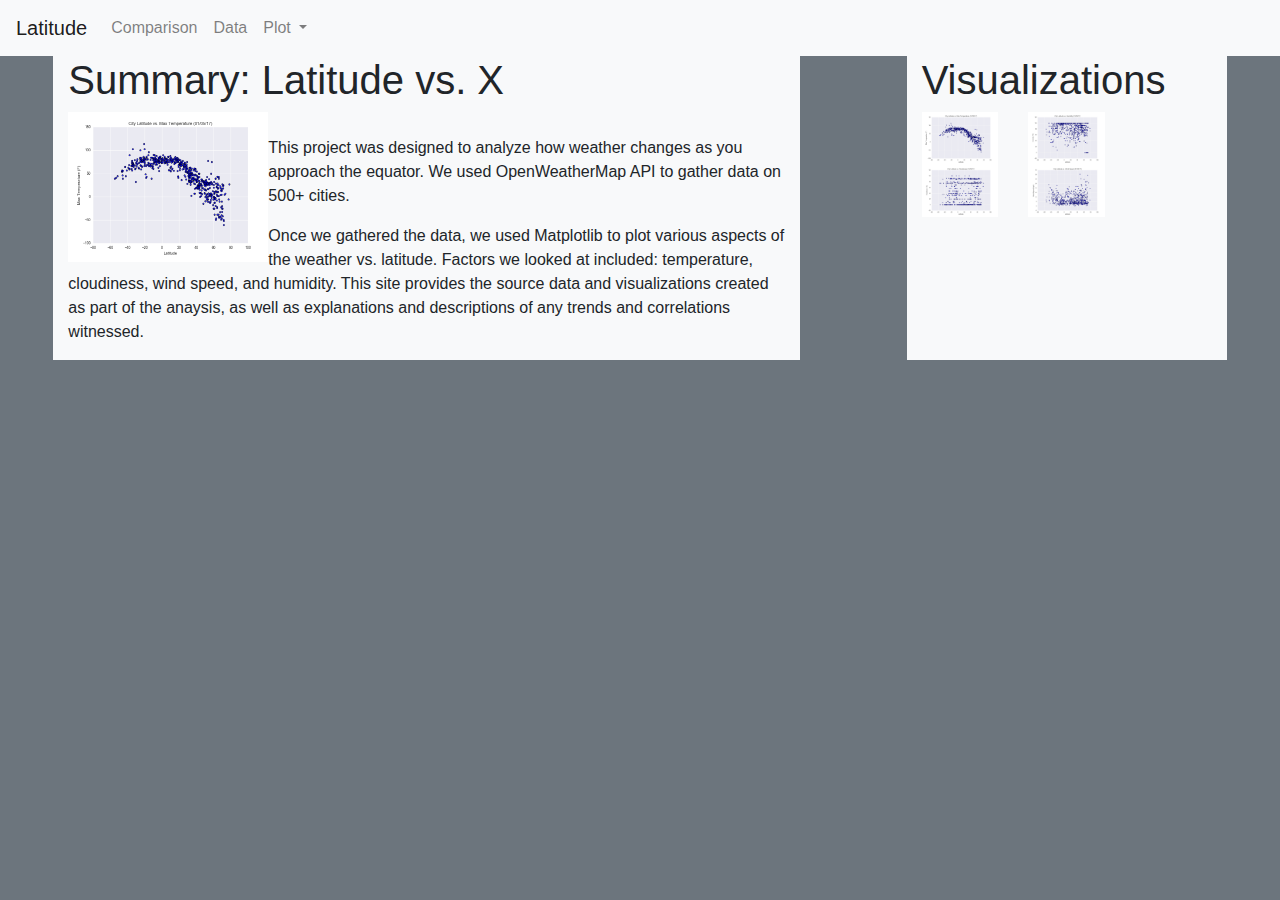
<file: 11-Web/index.html>
<!doctype html>
<html lang="en">

<head>
  <title>Bootstrap Visualization Dashboard</title>
  <!-- Required meta tags -->
  <meta charset="utf-8">
  <meta name="viewport" content="width=device-width, initial-scale=1, shrink-to-fit=no">

  <!-- Bootstrap CSS -->
  <link rel="stylesheet" href="https://stackpath.bootstrapcdn.com/bootstrap/4.3.1/css/bootstrap.min.css"
    integrity="sha384-ggOyR0iXCbMQv3Xipma34MD+dH/1fQ784/j6cY/iJTQUOhcWr7x9JvoRxT2MZw1T" crossorigin="anonymous">
</head>

<body class="bg-secondary">
  <nav class="navbar navbar-expand-lg navbar-light bg-light">
    <a class="navbar-brand" href="index.html">Latitude</a>
    <button class="navbar-toggler" type="button" data-toggle="collapse" data-target="#navbarNavDropdown"
      aria-controls="navbarNavDropdown" aria-expanded="false" aria-label="Toggle navigation">
      <span class="navbar-toggler-icon"></span>
    </button>
    <div class="collapse navbar-collapse" id="navbarNavDropdown">
      <ul class="navbar-nav">
        <!-- <li class="nav-item active">
          <a class="nav-link" href="#">Home <span class="sr-only">(current)</span></a>
        </li> -->
        <li class="nav-item">
          <a class="nav-link" href="Comparison.html">Comparison</a>
        </li>
        <li class="nav-item">
          <a class="nav-link" href="Data.html">Data</a>
        </li>
        <li class="nav-item dropdown">
          <a class="nav-link dropdown-toggle" href="#" id="navbarDropdownMenuLink" data-toggle="dropdown"
            aria-haspopup="true" aria-expanded="false">
            Plot
          </a>
          <div class="dropdown-menu" aria-labelledby="navbarDropdownMenuLink">
            <a class="dropdown-item" href="./Visualization1.html">Max Temperature</a>
            <a class="dropdown-item" href="Visualization2.html">Humidity</a>
            <a class="dropdown-item" href="Visualization3.html">Cloudiness</a>
            <a class="dropdown-item" href="Visualization4.html">Wind Speed</a>
          </div>
        </li>
      </ul>
    </div>
  </nav>

  <div class="container outer-container col-12">
  <div class="row">
    <div class= "container container-left col-7 container bg-light">
            <div class="box-title">
           <h1>Summary: Latitude vs. X</h1>
        </div>
    <!-- row 2 -->
        <div class="row">
          <div class="col">
             <!-- Image -->
              <img src="./Resources/assets/images/Fig1.png" alt = "Latitude vs Temp" width="200" height="150" ALIGN="LEFT"/>
              <br>
              <p>This project was designed to analyze how weather changes as you approach the equator. We used OpenWeatherMap API to gather data on 500+ cities.</p>
              <p>
                    Once we gathered the data, we used Matplotlib to plot various aspects of the weather vs. latitude.
                    Factors we looked at included: temperature, cloudiness, wind speed, and humidity. This site provides the
                    source data and visualizations created as part of the anaysis, as well as explanations and descriptions
                    of any trends and correlations witnessed.
                </p>
            </div>
        </div>
    </div>
            <div class= "container container-right col-3 container bg-light">
                <div class="box-title">
                    <h1>Visualizations</h1>
        <div class="row">
            <div class="col-4">
                <a href="./Visualization1.html"><img class="img-fluid images" alt="Latitude vs Temp" src="./Resources/assets/images/Fig1.png" /></a>
            </div>
            <div class="col-4">
                <a href="Visualization2.html"><img class="img-fluid images" alt="Latitude vs Humidity" src="Resources/assets/images/Fig2.png" /></a>
            </div>
        </div>
        <div class="row">
            <div class="col-4">
                <a href="Visualization3.html"><img class="img-fluid images" alt="Latitude vs Cloudiness" src="Resources/assets/images/Fig3.png" /></a>
            </div>
            <div class="col-4">
                <a href="Visualization4.html"><img class="img-fluid images" alt="Latitude vs Windspeed" src="Resources/assets/images/Fig4.png" /></a>
            </div>
        </div>
    </div>
</div>
</div>
  
   
      
           
        
      <!-- <br>
    <div class="col">
      
      <p>
        After assembling the dataset, we used Matplotlib to plot various aspects of the weather vs. latitude.
        Factors we looked at included: temperature, cloudiness, wind speed, and humidity. This site provides the
        source data and visualizations created as part of the anaysis, as well as explanations and descriptions
        of any trends and correlations witnessed.
      </p>
    </div> -->


    <!-- Optional JavaScript -->
    <!-- jQuery first, then Popper.js, then Bootstrap JS -->
    <script src="https://code.jquery.com/jquery-3.3.1.slim.min.js"
      integrity="sha384-q8i/X+965DzO0rT7abK41JStQIAqVgRVzpbzo5smXKp4YfRvH+8abtTE1Pi6jizo"
      crossorigin="anonymous"></script>
    <script src="https://cdnjs.cloudflare.com/ajax/libs/popper.js/1.14.7/umd/popper.min.js"
      integrity="sha384-UO2eT0CpHqdSJQ6hJty5KVphtPhzWj9WO1clHTMGa3JDZwrnQq4sF86dIHNDz0W1"
      crossorigin="anonymous"></script>
    <script src="https://stackpath.bootstrapcdn.com/bootstrap/4.3.1/js/bootstrap.min.js"
      integrity="sha384-JjSmVgyd0p3pXB1rRibZUAYoIIy6OrQ6VrjIEaFf/nJGzIxFDsf4x0xIM+B07jRM"
      crossorigin="anonymous"></script>
</body>

</html>
</file>
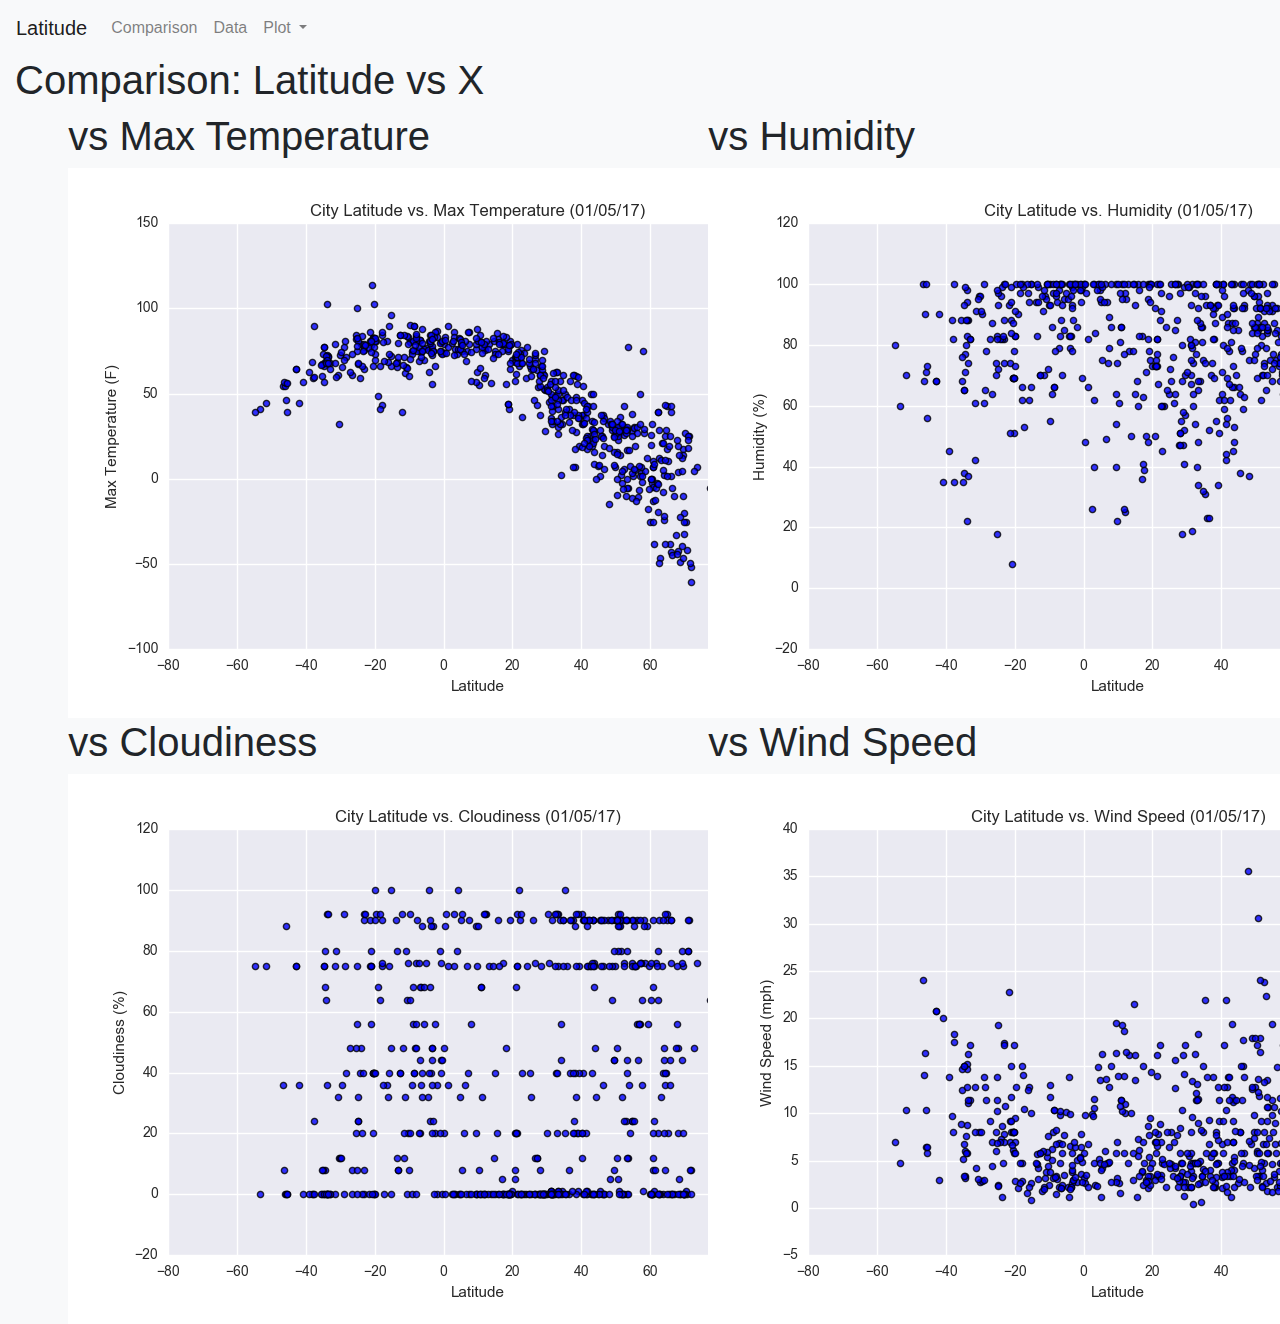
<file: 11-Web/Comparison.html>
<!doctype html>
<html lang="en">

<head>
    <title>Comparisons</title>
    <!-- Required meta tags -->
    <meta charset="utf-8">
    <meta name="viewport" content="width=device-width, initial-scale=1, shrink-to-fit=no">

    <!-- Bootstrap CSS -->
    <link rel="stylesheet" href="https://stackpath.bootstrapcdn.com/bootstrap/4.3.1/css/bootstrap.min.css"
        integrity="sha384-ggOyR0iXCbMQv3Xipma34MD+dH/1fQ784/j6cY/iJTQUOhcWr7x9JvoRxT2MZw1T" crossorigin="anonymous">
</head>
<body class="bg-secondary">
        <nav class="navbar navbar-expand-lg navbar-light bg-light">
          <a class="navbar-brand" href="index.html">Latitude</a>
          <button class="navbar-toggler" type="button" data-toggle="collapse" data-target="#navbarNavDropdown"
            aria-controls="navbarNavDropdown" aria-expanded="false" aria-label="Toggle navigation">
            <span class="navbar-toggler-icon"></span>
          </button>
          <div class="collapse navbar-collapse" id="navbarNavDropdown">
            <ul class="navbar-nav">
              <!-- <li class="nav-item active">
                <a class="nav-link" href="#">Home <span class="sr-only">(current)</span></a>
              </li> -->
              <li class="nav-item">
                <a class="nav-link" href="Comparison.html">Comparison</a>
              </li>
              <li class="nav-item">
                <a class="nav-link" href="Data.html">Data</a>
              </li>
              <li class="nav-item dropdown">
                <a class="nav-link dropdown-toggle" href="#" id="navbarDropdownMenuLink" data-toggle="dropdown"
                  aria-haspopup="true" aria-expanded="false">
                  Plot
                </a>
                <div class="dropdown-menu" aria-labelledby="navbarDropdownMenuLink">
                  <a class="dropdown-item" href="./Visualization1.html">Max Temperature</a>
                  <a class="dropdown-item" href="Visualization2.html">Humidity</a>
                  <a class="dropdown-item" href="Visualization3.html">Cloudiness</a>
                  <a class="dropdown-item" href="Visualization4.html">Wind Speed</a>
                </div>
              </li>
            </ul>
          </div>
        </nav>
<body>


    <div class="container outer-container col-12 bg-light">
            <h1>Comparison: Latitude vs X</h1>
        <div class="row">
            <div class= "container container-left col-5">
                    <div class="box-title">
                    <h1>  vs Max Temperature </h1>
                    <img src="./Resources/assets/images/Fig1.png" />
                </div>
             <!-- row 2 -->
                <div class="box-title">
                    <h1>  vs Cloudiness </h1>
                    <img src="./Resources/assets/images/Fig3.png" />
                </div>
             </div>
             <div class= "container container-right col-5">
                    <div class="box-title">
                    <h1>  vs Humidity </h1>
                    <img src="./Resources/assets/images/Fig2.png" />
                </div>
             <!-- row 2 -->
                <div class="box-title">
                    <h1>  vs Wind Speed </h1>
                    <img src="./Resources/assets/images/Fig4.png" />
                </div>
             </div>
        </div>


    <!-- Optional JavaScript -->
    <!-- jQuery first, then Popper.js, then Bootstrap JS -->
    <script src="https://code.jquery.com/jquery-3.3.1.slim.min.js"
        integrity="sha384-q8i/X+965DzO0rT7abK41JStQIAqVgRVzpbzo5smXKp4YfRvH+8abtTE1Pi6jizo"
        crossorigin="anonymous"></script>
    <script src="https://cdnjs.cloudflare.com/ajax/libs/popper.js/1.14.7/umd/popper.min.js"
        integrity="sha384-UO2eT0CpHqdSJQ6hJty5KVphtPhzWj9WO1clHTMGa3JDZwrnQq4sF86dIHNDz0W1"
        crossorigin="anonymous"></script>
    <script src="https://stackpath.bootstrapcdn.com/bootstrap/4.3.1/js/bootstrap.min.js"
        integrity="sha384-JjSmVgyd0p3pXB1rRibZUAYoIIy6OrQ6VrjIEaFf/nJGzIxFDsf4x0xIM+B07jRM"
        crossorigin="anonymous"></script>
</body>

</html>
</file>
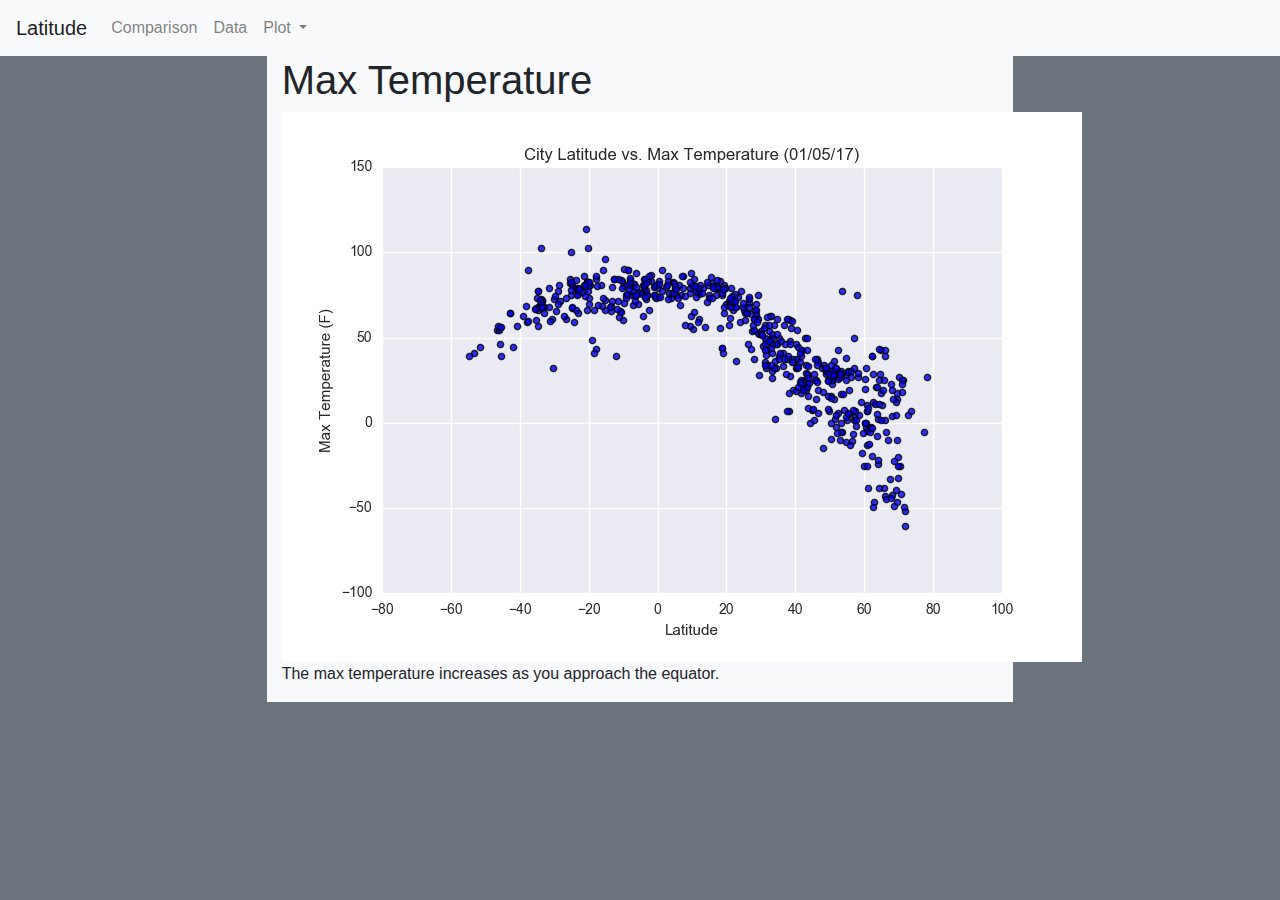
<file: 11-Web/Visualization1.html>
<!doctype html>
<html lang="en">

<head>
    <title>Max Temperature</title>
    <!-- Required meta tags -->
    <meta charset="utf-8">
    <meta name="viewport" content="width=device-width, initial-scale=1, shrink-to-fit=no">

    <!-- Bootstrap CSS -->
    <link rel="stylesheet" href="https://stackpath.bootstrapcdn.com/bootstrap/4.3.1/css/bootstrap.min.css"
        integrity="sha384-ggOyR0iXCbMQv3Xipma34MD+dH/1fQ784/j6cY/iJTQUOhcWr7x9JvoRxT2MZw1T" crossorigin="anonymous">
</head>
<body class="bg-secondary">
        <nav class="navbar navbar-expand-lg navbar-light bg-light">
          <a class="navbar-brand" href="index.html">Latitude</a>
          <button class="navbar-toggler" type="button" data-toggle="collapse" data-target="#navbarNavDropdown"
            aria-controls="navbarNavDropdown" aria-expanded="false" aria-label="Toggle navigation">
            <span class="navbar-toggler-icon"></span>
          </button>
          <div class="collapse navbar-collapse" id="navbarNavDropdown">
            <ul class="navbar-nav">
              <!-- <li class="nav-item active">
                <a class="nav-link" href="#">Home <span class="sr-only">(current)</span></a>
              </li> -->
              <li class="nav-item">
                <a class="nav-link" href="Comparison.html">Comparison</a>
              </li>
              <li class="nav-item">
                <a class="nav-link" href="Data.html">Data</a>
              </li>
              <li class="nav-item dropdown">
                <a class="nav-link dropdown-toggle" href="#" id="navbarDropdownMenuLink" data-toggle="dropdown"
                  aria-haspopup="true" aria-expanded="false">
                  Plot
                </a>
                <div class="dropdown-menu" aria-labelledby="navbarDropdownMenuLink">
                  <a class="dropdown-item" href="./Visualization1.html">Max Temperature</a>
                  <a class="dropdown-item" href="Visualization2.html">Humidity</a>
                  <a class="dropdown-item" href="Visualization3.html">Cloudiness</a>
                  <a class="dropdown-item" href="Visualization4.html">Wind Speed</a>
                </div>
              </li>
            </ul>
          </div>
        </nav>
<body>


    <div class="container outer-container col-12">
         <div class="row">
            <div class= "container container-left col-7 container bg-light">
                    <div class="box-title">
                    <h1>  Max Temperature</h1>
                </div>
             <!-- row 2 -->
                <div class="row">
                    <div class="col">
                          <img src="./Resources/assets/images/Fig1.png" />
                         <p>
                            The max temperature increases as you approach the equator.
                         </p>
                    </div>
                 </div>
            </div>
        </div>


    <!-- Optional JavaScript -->
    <!-- jQuery first, then Popper.js, then Bootstrap JS -->
    <script src="https://code.jquery.com/jquery-3.3.1.slim.min.js"
        integrity="sha384-q8i/X+965DzO0rT7abK41JStQIAqVgRVzpbzo5smXKp4YfRvH+8abtTE1Pi6jizo"
        crossorigin="anonymous"></script>
    <script src="https://cdnjs.cloudflare.com/ajax/libs/popper.js/1.14.7/umd/popper.min.js"
        integrity="sha384-UO2eT0CpHqdSJQ6hJty5KVphtPhzWj9WO1clHTMGa3JDZwrnQq4sF86dIHNDz0W1"
        crossorigin="anonymous"></script>
    <script src="https://stackpath.bootstrapcdn.com/bootstrap/4.3.1/js/bootstrap.min.js"
        integrity="sha384-JjSmVgyd0p3pXB1rRibZUAYoIIy6OrQ6VrjIEaFf/nJGzIxFDsf4x0xIM+B07jRM"
        crossorigin="anonymous"></script>
</body>

</html>
</file>
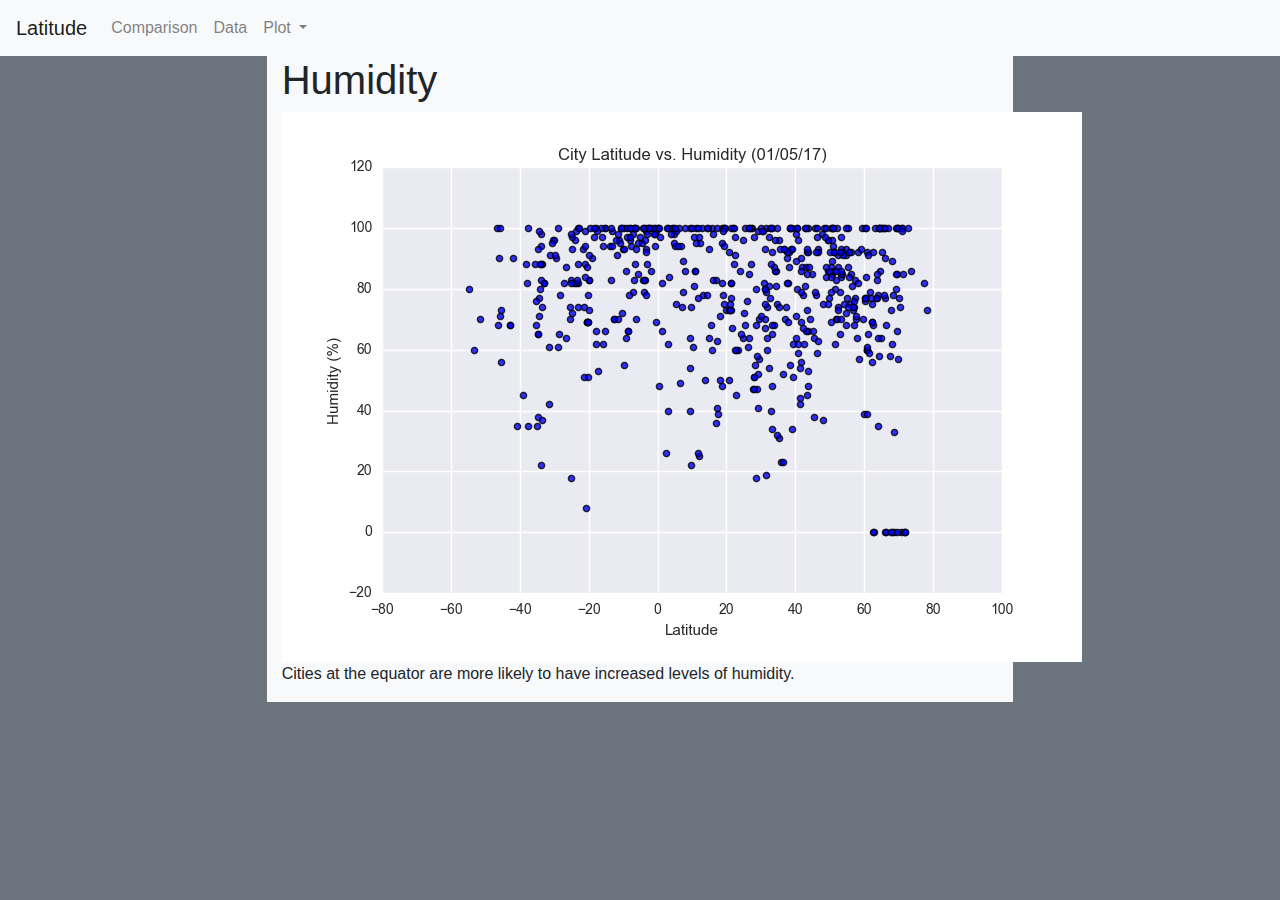
<file: 11-Web/Visualization2.html>
<!doctype html>
<html lang="en">

<head>
    <title>Humidity</title>
    <!-- Required meta tags -->
    <meta charset="utf-8">
    <meta name="viewport" content="width=device-width, initial-scale=1, shrink-to-fit=no">

    <!-- Bootstrap CSS -->
    <link rel="stylesheet" href="https://stackpath.bootstrapcdn.com/bootstrap/4.3.1/css/bootstrap.min.css"
        integrity="sha384-ggOyR0iXCbMQv3Xipma34MD+dH/1fQ784/j6cY/iJTQUOhcWr7x9JvoRxT2MZw1T" crossorigin="anonymous">
</head>
<body class="bg-secondary">
        <nav class="navbar navbar-expand-lg navbar-light bg-light">
          <a class="navbar-brand" href="index.html">Latitude</a>
          <button class="navbar-toggler" type="button" data-toggle="collapse" data-target="#navbarNavDropdown"
            aria-controls="navbarNavDropdown" aria-expanded="false" aria-label="Toggle navigation">
            <span class="navbar-toggler-icon"></span>
          </button>
          <div class="collapse navbar-collapse" id="navbarNavDropdown">
            <ul class="navbar-nav">
              <!-- <li class="nav-item active">
                <a class="nav-link" href="#">Home <span class="sr-only">(current)</span></a>
              </li> -->
              <li class="nav-item">
                <a class="nav-link" href="Comparison.html">Comparison</a>
              </li>
              <li class="nav-item">
                <a class="nav-link" href="Data.html">Data</a>
              </li>
              <li class="nav-item dropdown">
                <a class="nav-link dropdown-toggle" href="#" id="navbarDropdownMenuLink" data-toggle="dropdown"
                  aria-haspopup="true" aria-expanded="false">
                  Plot
                </a>
                <div class="dropdown-menu" aria-labelledby="navbarDropdownMenuLink">
                  <a class="dropdown-item" href="./Visualization1.html">Max Temperature</a>
                  <a class="dropdown-item" href="Visualization2.html">Humidity</a>
                  <a class="dropdown-item" href="Visualization3.html">Cloudiness</a>
                  <a class="dropdown-item" href="Visualization4.html">Wind Speed</a>
                </div>
              </li>
            </ul>
          </div>
        </nav>
<body>


    <div class="container outer-container col-12">
         <div class="row">
            <div class= "container container-left col-7 container bg-light">
                    <div class="box-title">
                    <h1>  Humidity </h1>
                </div>
             <!-- row 2 -->
                <div class="row">
                    <div class="col">
                          <img src="./Resources/assets/images/Fig2.png" />
                         <p>
                            Cities at the equator are more likely to have increased levels of humidity.
                         </p>
                    </div>
                 </div>
            </div>
        </div>


    <!-- Optional JavaScript -->
    <!-- jQuery first, then Popper.js, then Bootstrap JS -->
    <script src="https://code.jquery.com/jquery-3.3.1.slim.min.js"
        integrity="sha384-q8i/X+965DzO0rT7abK41JStQIAqVgRVzpbzo5smXKp4YfRvH+8abtTE1Pi6jizo"
        crossorigin="anonymous"></script>
    <script src="https://cdnjs.cloudflare.com/ajax/libs/popper.js/1.14.7/umd/popper.min.js"
        integrity="sha384-UO2eT0CpHqdSJQ6hJty5KVphtPhzWj9WO1clHTMGa3JDZwrnQq4sF86dIHNDz0W1"
        crossorigin="anonymous"></script>
    <script src="https://stackpath.bootstrapcdn.com/bootstrap/4.3.1/js/bootstrap.min.js"
        integrity="sha384-JjSmVgyd0p3pXB1rRibZUAYoIIy6OrQ6VrjIEaFf/nJGzIxFDsf4x0xIM+B07jRM"
        crossorigin="anonymous"></script>
</body>

</html>
</file>
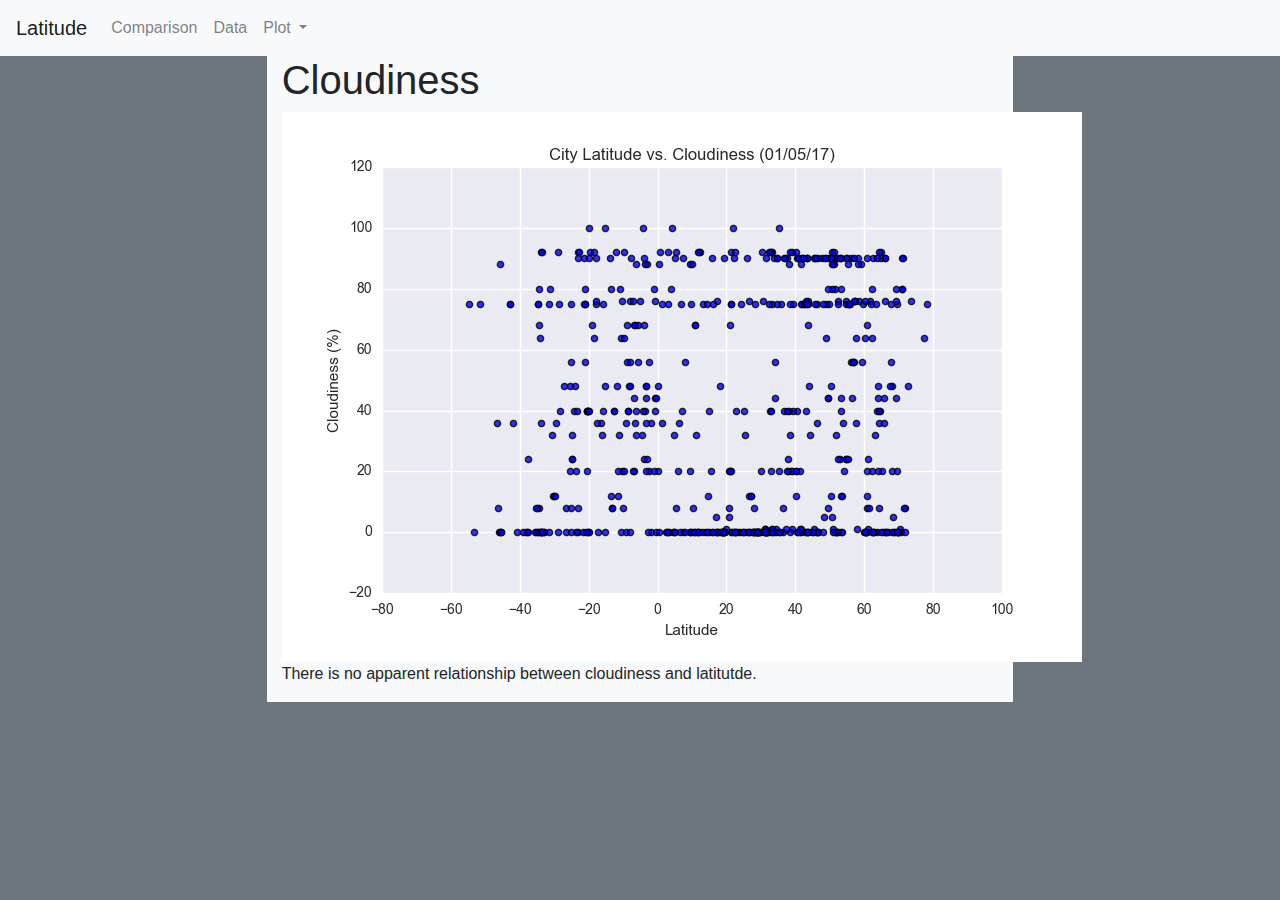
<file: 11-Web/Visualization3.html>
<!doctype html>
<html lang="en">

<head>
    <title>Cloudiness</title>
    <!-- Required meta tags -->
    <meta charset="utf-8">
    <meta name="viewport" content="width=device-width, initial-scale=1, shrink-to-fit=no">

    <!-- Bootstrap CSS -->
    <link rel="stylesheet" href="https://stackpath.bootstrapcdn.com/bootstrap/4.3.1/css/bootstrap.min.css"
        integrity="sha384-ggOyR0iXCbMQv3Xipma34MD+dH/1fQ784/j6cY/iJTQUOhcWr7x9JvoRxT2MZw1T" crossorigin="anonymous">
</head>
<body class="bg-secondary">
        <nav class="navbar navbar-expand-lg navbar-light bg-light">
          <a class="navbar-brand" href="index.html">Latitude</a>
          <button class="navbar-toggler" type="button" data-toggle="collapse" data-target="#navbarNavDropdown"
            aria-controls="navbarNavDropdown" aria-expanded="false" aria-label="Toggle navigation">
            <span class="navbar-toggler-icon"></span>
          </button>
          <div class="collapse navbar-collapse" id="navbarNavDropdown">
            <ul class="navbar-nav">
              <!-- <li class="nav-item active">
                <a class="nav-link" href="#">Home <span class="sr-only">(current)</span></a>
              </li> -->
              <li class="nav-item">
                <a class="nav-link" href="Comparison.html">Comparison</a>
              </li>
              <li class="nav-item">
                <a class="nav-link" href="Data.html">Data</a>
              </li>
              <li class="nav-item dropdown">
                <a class="nav-link dropdown-toggle" href="#" id="navbarDropdownMenuLink" data-toggle="dropdown"
                  aria-haspopup="true" aria-expanded="false">
                  Plot
                </a>
                <div class="dropdown-menu" aria-labelledby="navbarDropdownMenuLink">
                  <a class="dropdown-item" href="./Visualization1.html">Max Temperature</a>
                  <a class="dropdown-item" href="Visualization2.html">Humidity</a>
                  <a class="dropdown-item" href="Visualization3.html">Cloudiness</a>
                  <a class="dropdown-item" href="Visualization4.html">Wind Speed</a>
                </div>
              </li>
            </ul>
          </div>
        </nav>
<body>
        <div class="container outer-container col-12">
                <div class="row">
                   <div class= "container container-left col-7 container bg-light">
                           <div class="box-title">
                           <h1>  Cloudiness </h1>
                       </div>
                    <!-- row 2 -->
                       <div class="row">
                           <div class="col">
                                 <img src="./Resources/assets/images/Fig3.png" />
                                <p>
                                    There is no apparent relationship between cloudiness and latitutde.
                                </p>
                           </div>
                        </div>
                   </div>
               </div> 

    <!-- Optional JavaScript -->
    <!-- jQuery first, then Popper.js, then Bootstrap JS -->
    <script src="https://code.jquery.com/jquery-3.3.1.slim.min.js"
        integrity="sha384-q8i/X+965DzO0rT7abK41JStQIAqVgRVzpbzo5smXKp4YfRvH+8abtTE1Pi6jizo"
        crossorigin="anonymous"></script>
    <script src="https://cdnjs.cloudflare.com/ajax/libs/popper.js/1.14.7/umd/popper.min.js"
        integrity="sha384-UO2eT0CpHqdSJQ6hJty5KVphtPhzWj9WO1clHTMGa3JDZwrnQq4sF86dIHNDz0W1"
        crossorigin="anonymous"></script>
    <script src="https://stackpath.bootstrapcdn.com/bootstrap/4.3.1/js/bootstrap.min.js"
        integrity="sha384-JjSmVgyd0p3pXB1rRibZUAYoIIy6OrQ6VrjIEaFf/nJGzIxFDsf4x0xIM+B07jRM"
        crossorigin="anonymous"></script>
</body>

</html>
</file>
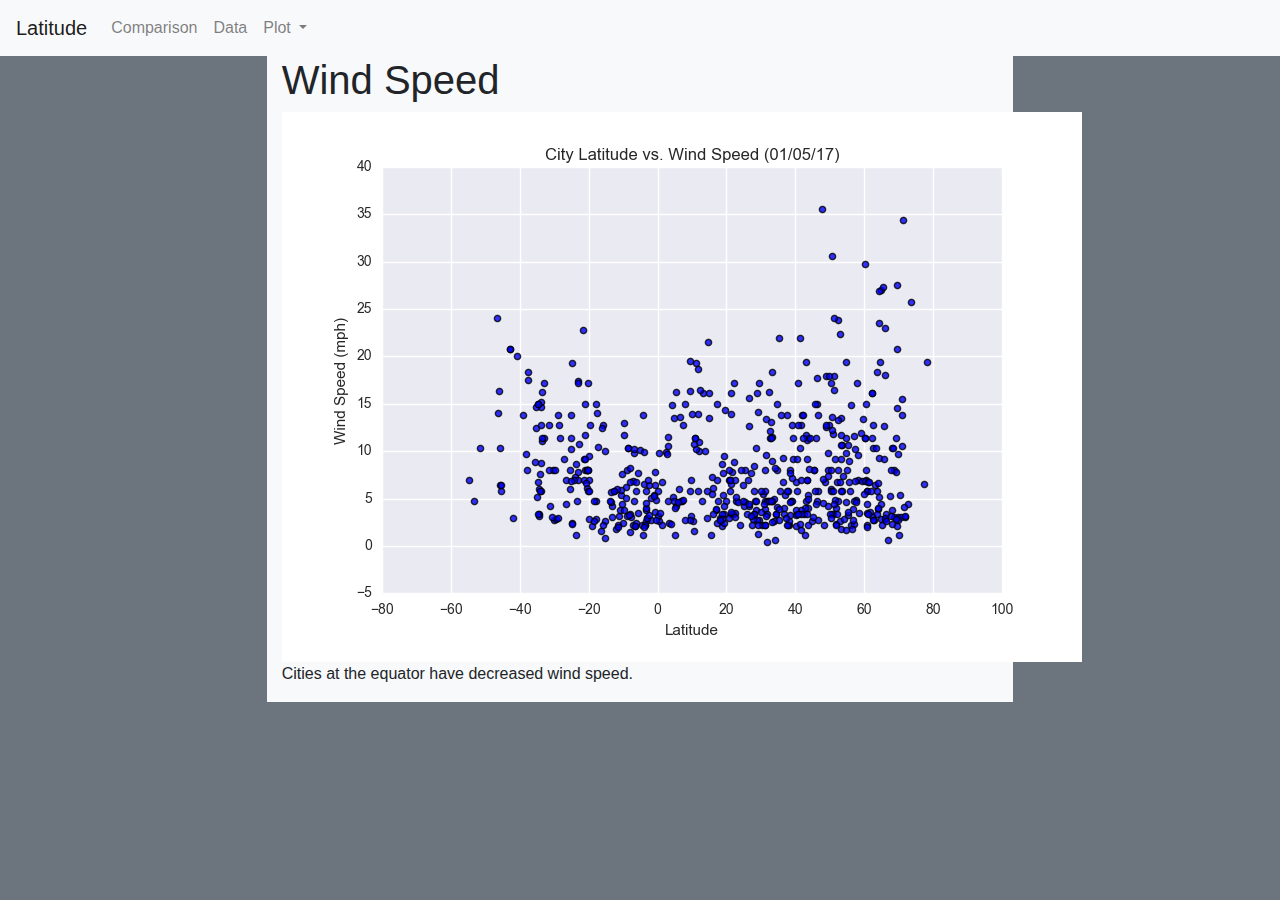
<file: 11-Web/Visualization4.html>
<!doctype html>
<html lang="en">

<head>
    <title>Wind Speed</title>
    <!-- Required meta tags -->
    <meta charset="utf-8">
    <meta name="viewport" content="width=device-width, initial-scale=1, shrink-to-fit=no">

    <!-- Bootstrap CSS -->
    <link rel="stylesheet" href="https://stackpath.bootstrapcdn.com/bootstrap/4.3.1/css/bootstrap.min.css"
        integrity="sha384-ggOyR0iXCbMQv3Xipma34MD+dH/1fQ784/j6cY/iJTQUOhcWr7x9JvoRxT2MZw1T" crossorigin="anonymous">
</head>
<body class="bg-secondary">
        <nav class="navbar navbar-expand-lg navbar-light bg-light">
          <a class="navbar-brand" href="index.html">Latitude</a>
          <button class="navbar-toggler" type="button" data-toggle="collapse" data-target="#navbarNavDropdown"
            aria-controls="navbarNavDropdown" aria-expanded="false" aria-label="Toggle navigation">
            <span class="navbar-toggler-icon"></span>
          </button>
          <div class="collapse navbar-collapse" id="navbarNavDropdown">
            <ul class="navbar-nav">
              <!-- <li class="nav-item active">
                <a class="nav-link" href="#">Home <span class="sr-only">(current)</span></a>
              </li> -->
              <li class="nav-item">
                <a class="nav-link" href="Comparison.html">Comparison</a>
              </li>
              <li class="nav-item">
                <a class="nav-link" href="Data.html">Data</a>
              </li>
              <li class="nav-item dropdown">
                <a class="nav-link dropdown-toggle" href="#" id="navbarDropdownMenuLink" data-toggle="dropdown"
                  aria-haspopup="true" aria-expanded="false">
                  Plot
                </a>
                <div class="dropdown-menu" aria-labelledby="navbarDropdownMenuLink">
                  <a class="dropdown-item" href="./Visualization1.html">Max Temperature</a>
                  <a class="dropdown-item" href="Visualization2.html">Humidity</a>
                  <a class="dropdown-item" href="Visualization3.html">Cloudiness</a>
                  <a class="dropdown-item" href="Visualization4.html">Wind Speed</a>
                </div>
              </li>
            </ul>
          </div>
        </nav>
<body>


    <div class="container outer-container col-12">
         <div class="row">
            <div class= "container container-left col-7 container bg-light">
                    <div class="box-title">
                    <h1>  Wind Speed </h1>
                </div>
             <!-- row 2 -->
                <div class="row">
                    <div class="col">
                          <img src="./Resources/assets/images/Fig4.png" />
                         <p>
                            Cities at the equator have decreased wind speed.
                         </p>
                    </div>
                 </div>
            </div>
        </div>


    <!-- Optional JavaScript -->
    <!-- jQuery first, then Popper.js, then Bootstrap JS -->
    <script src="https://code.jquery.com/jquery-3.3.1.slim.min.js"
        integrity="sha384-q8i/X+965DzO0rT7abK41JStQIAqVgRVzpbzo5smXKp4YfRvH+8abtTE1Pi6jizo"
        crossorigin="anonymous"></script>
    <script src="https://cdnjs.cloudflare.com/ajax/libs/popper.js/1.14.7/umd/popper.min.js"
        integrity="sha384-UO2eT0CpHqdSJQ6hJty5KVphtPhzWj9WO1clHTMGa3JDZwrnQq4sF86dIHNDz0W1"
        crossorigin="anonymous"></script>
    <script src="https://stackpath.bootstrapcdn.com/bootstrap/4.3.1/js/bootstrap.min.js"
        integrity="sha384-JjSmVgyd0p3pXB1rRibZUAYoIIy6OrQ6VrjIEaFf/nJGzIxFDsf4x0xIM+B07jRM"
        crossorigin="anonymous"></script>
</body>

</html>
</file>
